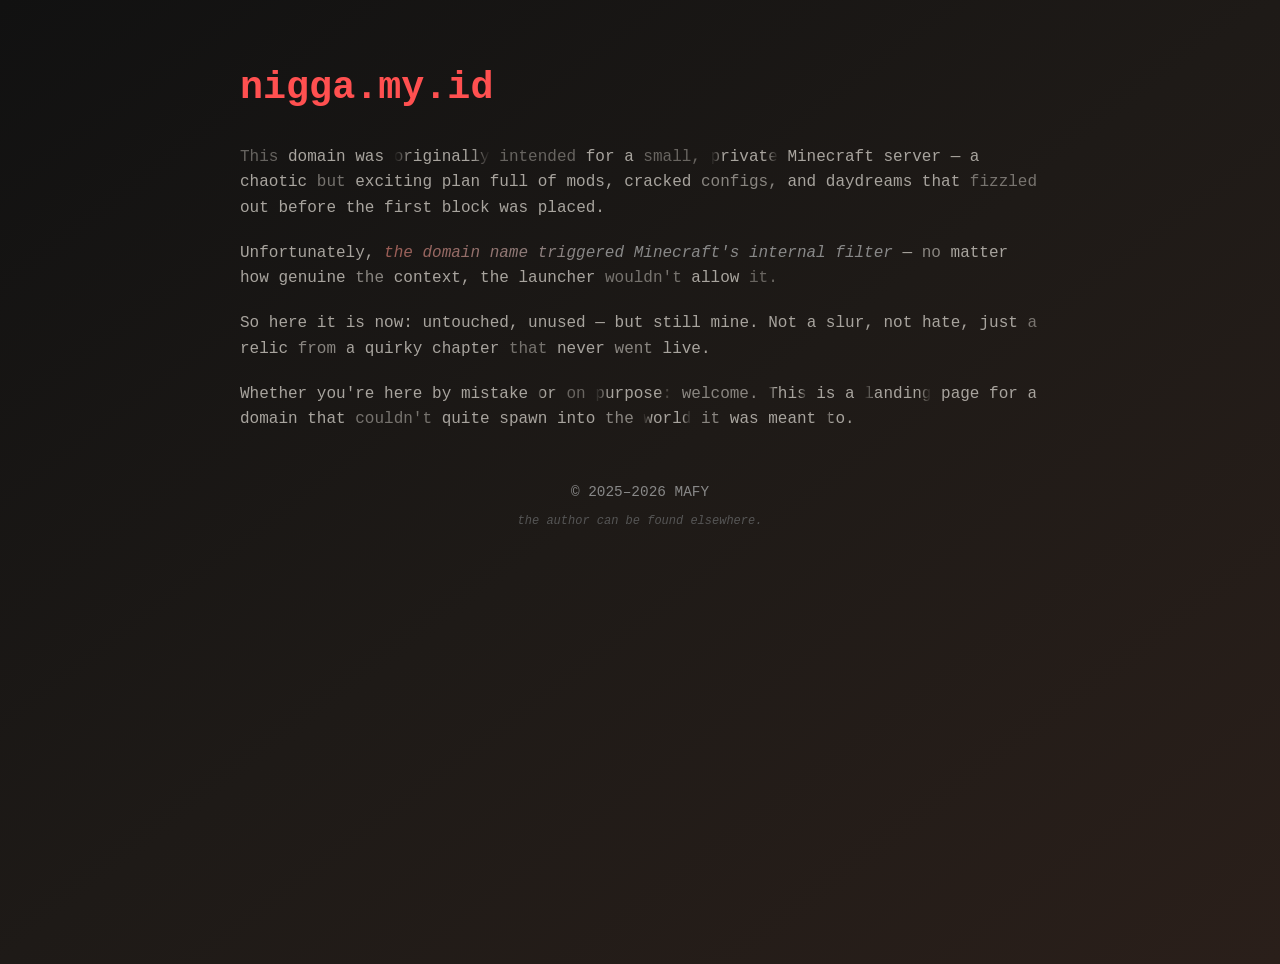
<file: index.html>
<!DOCTYPE html>
<html lang="en">
<head>
  <meta charset="UTF-8">
  <meta name="viewport" content="width=device-width, initial-scale=1.0">
  <title>nigga.my.id - Archive Node</title>
  <link rel="icon" href="/favicon.ico" type="image/x-icon">
  <meta property="og:type" content="website">
  <meta property="og:url" content="https://nigga.my.id">
  <meta property="og:title" content="nigga.my.id">
  <meta property="og:description" content="Nothing interesting here.">
  <meta property="og:image" content="https://nigga.my.id/og.png">
  <meta name="twitter:card" content="summary">
  <meta name="twitter:url" content="https://nigga.my.id">
  <meta name="twitter:title" content="nigga.my.id">
  <meta name="twitter:description" content="Nothing interesting here.">
  <meta name="twitter:image" content="https://nigga.my.id/og.png">
  <meta name="description" content="Nothing interesting here.">
  <style>
    html {
      min-height: 100%;
      background: linear-gradient(to bottom right, #111 0%, #1e1a17 50%, #2a1f1a 100%);
    }
    body {
      color: #a8a49e;
      font-family: 'Courier New', monospace;
      padding: 2rem;
      line-height: 1.6;
      max-width: 800px;
      margin: auto;
      min-height: 100vh;
    }
    ::selection { background: rgba(176, 48, 32, 0.35); }
    a { -webkit-tap-highlight-color: rgba(176, 48, 32, 0.35); }
    h1 {
      font-size: 2.4rem;
      color: #ff5050;
    }
    p {
      margin-bottom: 1.2rem;
    }
    .highlight {
      font-style: italic;
      color: transparent;
      background: linear-gradient(90deg, #b03020 30%, #888 70%);
      background-size: 200% 100%;
      background-position: 100% 0;
      -webkit-background-clip: text;
      background-clip: text;
      animation: erosion 9s ease-in-out infinite;
    }
    @keyframes erosion {
      0%   { background-position: 100% 0; }
      45%  { background-position: 0% 0; }
      55%  { background-position: 0% 0; }
      100% { background-position: 100% 0; }
    }

    /* Faded ink levels — range ketat, gak terlalu jauh dari base */
    .faded-1 { opacity: 0.55; }
    .faded-2 { opacity: 0.65; }
    .faded-3 { opacity: 0.78; }

    /* Edge blur — tengah solid, tepi kabur */
    .edge-blur {
      display: inline;
      -webkit-mask-image: linear-gradient(90deg, transparent 0%, black 18%, black 82%, transparent 100%);
      mask-image: linear-gradient(90deg, transparent 0%, black 18%, black 82%, transparent 100%);
    }

    .footer {
      margin-top: 3rem;
      font-size: 0.9rem;
      color: #888;
      text-align: center;
    }
    .footer > a {
      color: inherit;
      text-decoration: none;
    }
    .elsewhere {
      margin-top: 0.5rem;
      font-size: 0.75rem;
      color: #555;
      font-style: italic;
    }
    .elsewhere a {
      color: transparent;
      background: linear-gradient(90deg, #555 0%, #555 25%, #c0bdb8 45%, #e8e4de 50%, #c0bdb8 55%, #555 75%, #555 100%);
      background-size: 400% 100%;
      background-position: 100% 0;
      -webkit-background-clip: text;
      background-clip: text;
      text-decoration: none;
      animation: shimmer 5s ease-in-out infinite;
    }
    @keyframes shimmer {
      0%   { background-position: 200% 0; }
      50%  { background-position: 0% 0; }
      100% { background-position: 200% 0; }
    }
  </style>
</head>
<body>
  <h1>nigga.my.id</h1>
  <p>This domain was originally intended for a small, private Minecraft server — a chaotic but exciting plan full of mods, cracked configs, and daydreams that fizzled out before the first block was placed.</p>

  <p>Unfortunately, <span class="highlight">the domain name triggered Minecraft's internal filter</span> — no matter how genuine the context, the launcher wouldn't allow it.</p>

  <p>So here it is now: untouched, unused — but still mine. Not a slur, not hate, just a relic from a quirky chapter that never went live.</p>

  <p>Whether you're here by mistake or on purpose: welcome. This is a landing page for a domain that couldn't quite spawn into the world it was meant to.</p>

  <div class="footer">
    &copy; 2025&ndash;<span id="year"></span> <a href="https://xiaocia.my.id">MAFY</a>
    <div class="elsewhere">the author can be found <a href="https://xiaocia.my.id">elsewhere</a>.</div>
  </div>

  <script>
    document.getElementById('year').textContent = new Date().getFullYear();

    const fadeClasses = ['faded-1', 'faded-2', 'faded-3'];
    const fadePob   = 0.22;  // chance kena fade
    const edgeProb  = 0.10;  // chance kena edge-blur (lebih jarang)

    document.querySelectorAll('p').forEach(p => {
      const walker = document.createTreeWalker(p, NodeFilter.SHOW_TEXT, {
        acceptNode(node) {
          let el = node.parentElement;
          while (el && el !== p) {
            if (el.classList && el.classList.contains('highlight')) return NodeFilter.FILTER_REJECT;
            el = el.parentElement;
          }
          return NodeFilter.FILTER_ACCEPT;
        }
      });

      const textNodes = [];
      while (walker.nextNode()) textNodes.push(walker.currentNode);

      textNodes.forEach(node => {
        const tokens = node.textContent.split(/(\s+)/);
        const frag = document.createDocumentFragment();

        tokens.forEach(token => {
          if (/^\s*$/.test(token)) {
            frag.appendChild(document.createTextNode(token));
            return;
          }

          const r = Math.random();
          if (r < edgeProb) {
            // Edge blur: tengah solid, tepi kabur
            const span = document.createElement('span');
            span.className = 'edge-blur';
            span.textContent = token;
            frag.appendChild(span);
          } else if (r < edgeProb + fadePob) {
            // Opacity fade saja
            const span = document.createElement('span');
            span.className = fadeClasses[Math.floor(Math.random() * fadeClasses.length)];
            span.textContent = token;
            frag.appendChild(span);
          } else {
            frag.appendChild(document.createTextNode(token));
          }
        });

        node.parentNode.replaceChild(frag, node);
      });
    });

    // fix typo
    const fadeProb = fadePob;

    document.addEventListener('copy', (e) => {
      e.preventDefault();

      const copyrightText =
`This text belongs to nigga.my.id

Archived by MAFY.
Original page: https://nigga.my.id`;

      e.clipboardData.setData('text/plain', copyrightText);
    });
  </script>
</body>
</html>
</file>
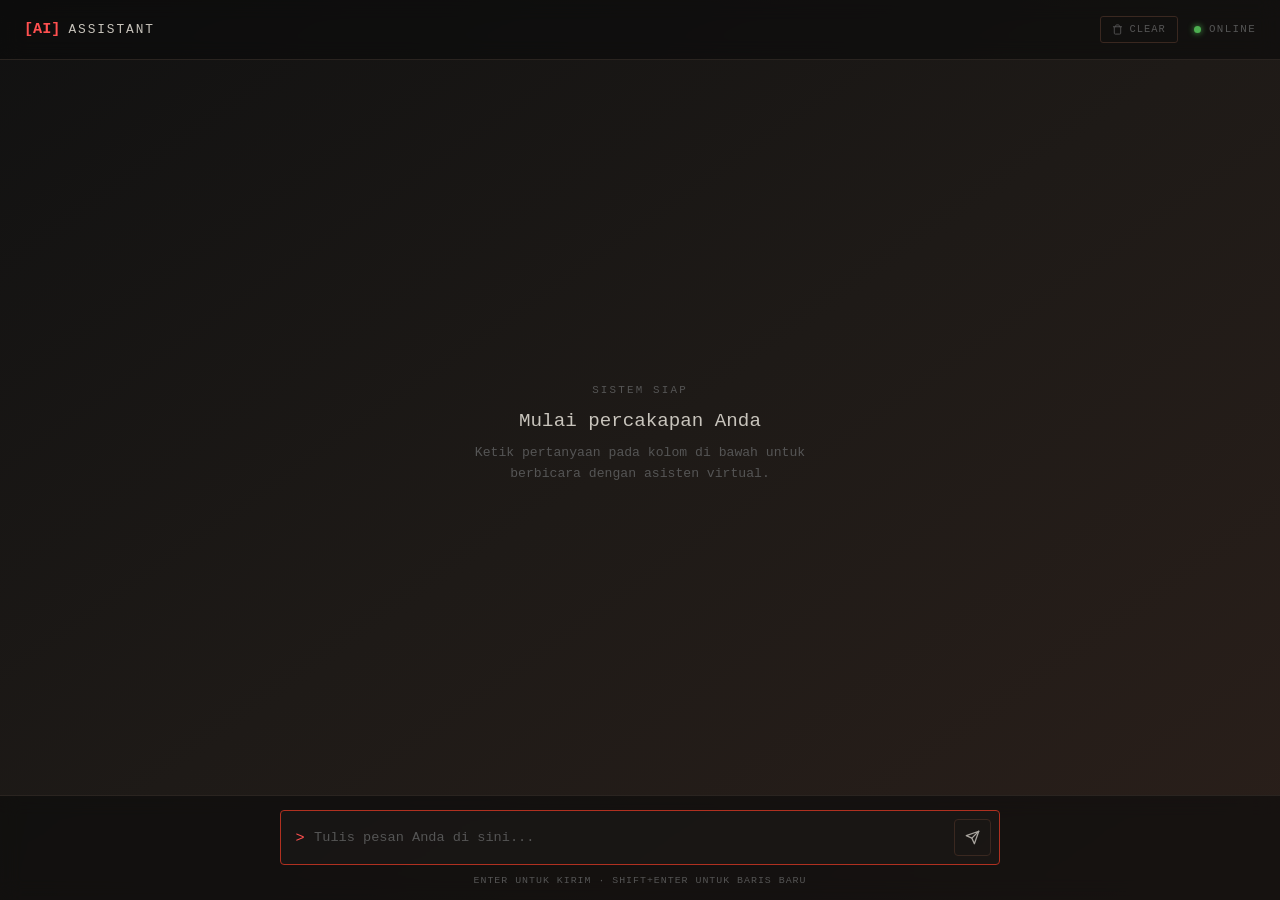
<file: ai/index.html>
<!DOCTYPE html>
<html lang="id" data-theme="dark">
<head>
<meta charset="UTF-8">
<meta name="viewport" content="width=device-width, initial-scale=1.0, maximum-scale=1.0">
<title>AI Assistant</title>
<link rel="icon" href="/favicon.ico" type="image/x-icon">
<link rel="stylesheet" href="ai.css">
</head>
<body>

<header>
  <div class="brand">
    <span class="brand-mark">[AI]</span>
    <span class="brand-title">Assistant</span>
  </div>
  <div class="header-actions">
    <button id="clearBtn" title="Hapus Riwayat">
      <svg viewBox="0 0 24 24" fill="none" stroke="currentColor" stroke-width="2" stroke-linecap="round" stroke-linejoin="round">
        <polyline points="3 6 5 6 21 6"></polyline>
        <path d="M19 6v14a2 2 0 0 1-2 2H7a2 2 0 0 1-2-2V6m3 0V4a2 2 0 0 1 2-2h4a2 2 0 0 1 2 2v2"></path>
      </svg>
      <span>Clear</span>
    </button>
    <div class="status">
      <span class="status-dot"></span>
      <span id="statusText">Online</span>
    </div>
  </div>
</header>

<main id="mainScroll">
  <div class="chat-wrap" id="chatWrap">
    <div class="welcome" id="welcomeState">
      <span class="welcome-mark">Sistem Siap</span>
      <h1>Mulai percakapan Anda</h1>
      <p>Ketik pertanyaan pada kolom di bawah untuk berbicara dengan asisten virtual.</p>
    </div>
  </div>
</main>

<footer>
  <div style="width:100%; max-width:720px; margin:0 auto;">
    <div class="input-wrap">
      <span class="prompt-prefix">&gt;</span>
      <textarea
        id="chatInput"
        rows="1"
        placeholder="Tulis pesan Anda di sini..."
        autocomplete="off"
      ></textarea>
      <button id="sendBtn" type="button" aria-label="Kirim pesan">
        <svg viewBox="0 0 24 24" fill="none" stroke="currentColor" stroke-width="2" stroke-linecap="round" stroke-linejoin="round">
          <line x1="22" y1="2" x2="11" y2="13"></line>
          <polygon points="22 2 15 22 11 13 2 9 22 2"></polygon>
        </svg>
      </button>
    </div>
    <div class="hint">Enter untuk kirim &middot; Shift+Enter untuk baris baru</div>
  </div>
</footer>

<script src="custom-logic.js"></script>
<script src="ai.js"></script>
</body>
</html>
</file>
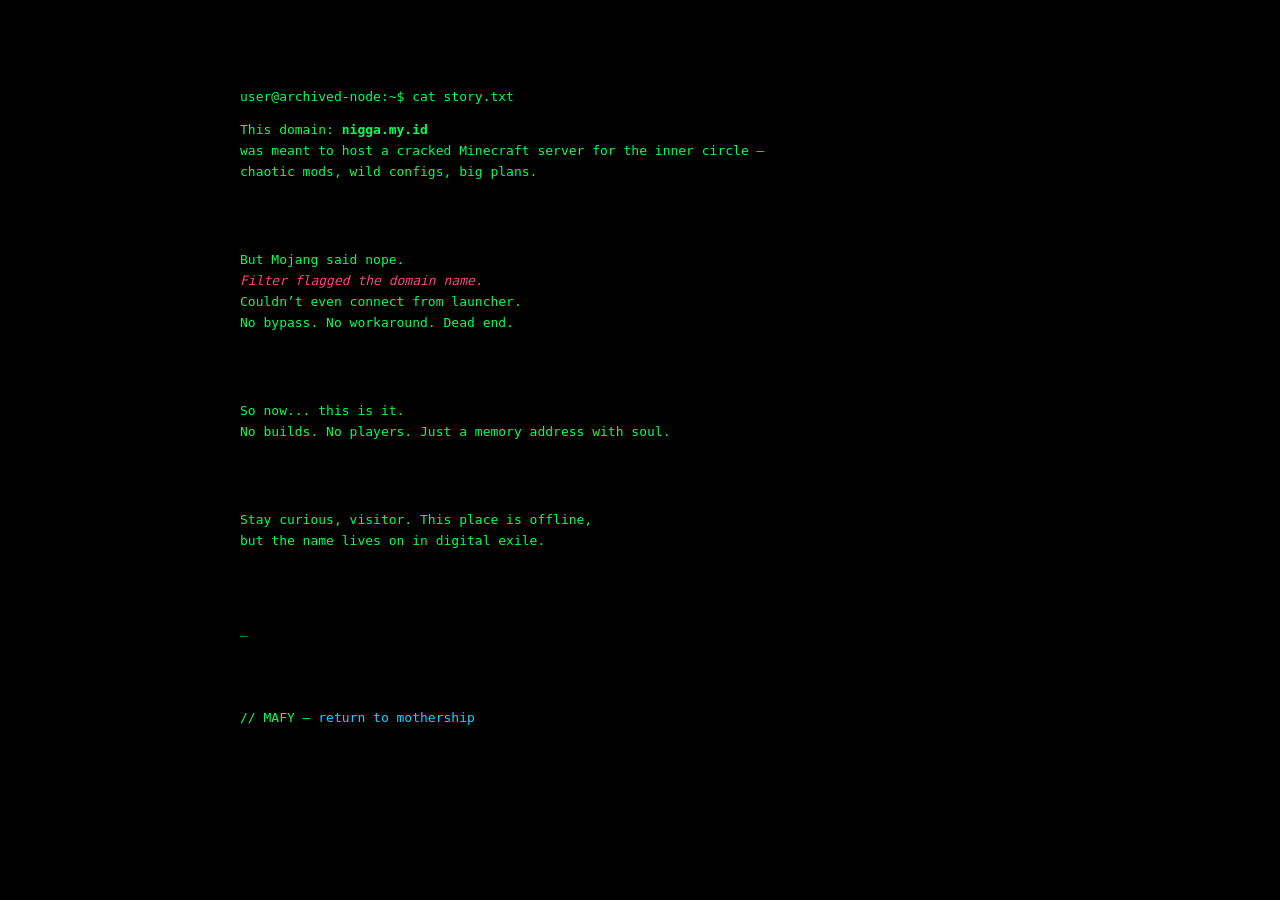
<file: index2.html>
<!DOCTYPE html><html lang="en">
<head>
  <meta charset="UTF-8">
  <meta name="viewport" content="width=device-width, initial-scale=1.0">
  <title>nigga.my.id - Terminal Memory</title>
  <style>
    body {
      background-color: #000;
      color: #00ff55;
      font-family: monospace;
      padding: 2rem;
      margin: 0;
    }
    .console {
      max-width: 800px;
      margin: auto;
      white-space: pre-wrap;
      line-height: 1.6;
    }
    .highlight {
      color: #ff4080;
      font-style: italic;
    }
    .blink {
      animation: blink 1s steps(2, start) infinite;
    }
    @keyframes blink {
      to { visibility: hidden; }
    }
    a {
      color: #00ddff;
      text-decoration: none;
    }
  </style>
</head>
<body>
  <div class="console">
    <p>user@archived-node:~$ cat story.txt</p><p>This domain: <strong>nigga.my.id</strong>
was meant to host a cracked Minecraft server for the inner circle —
chaotic mods, wild configs, big plans.</p>

<p>But Mojang said nope.
<span class="highlight">Filter flagged the domain name.</span>
Couldn’t even connect from launcher.
No bypass. No workaround. Dead end.</p>

<p>So now... this is it.
No builds. No players. Just a memory address with soul.</p>

<p>Stay curious, visitor. This place is offline,
but the name lives on in digital exile.</p>

<p class="blink">_</p>

<p>// MAFY — <a href="https://xiaocia.xyz">return to mothership</a></p>

  </div>
</body>
</html>
</file>
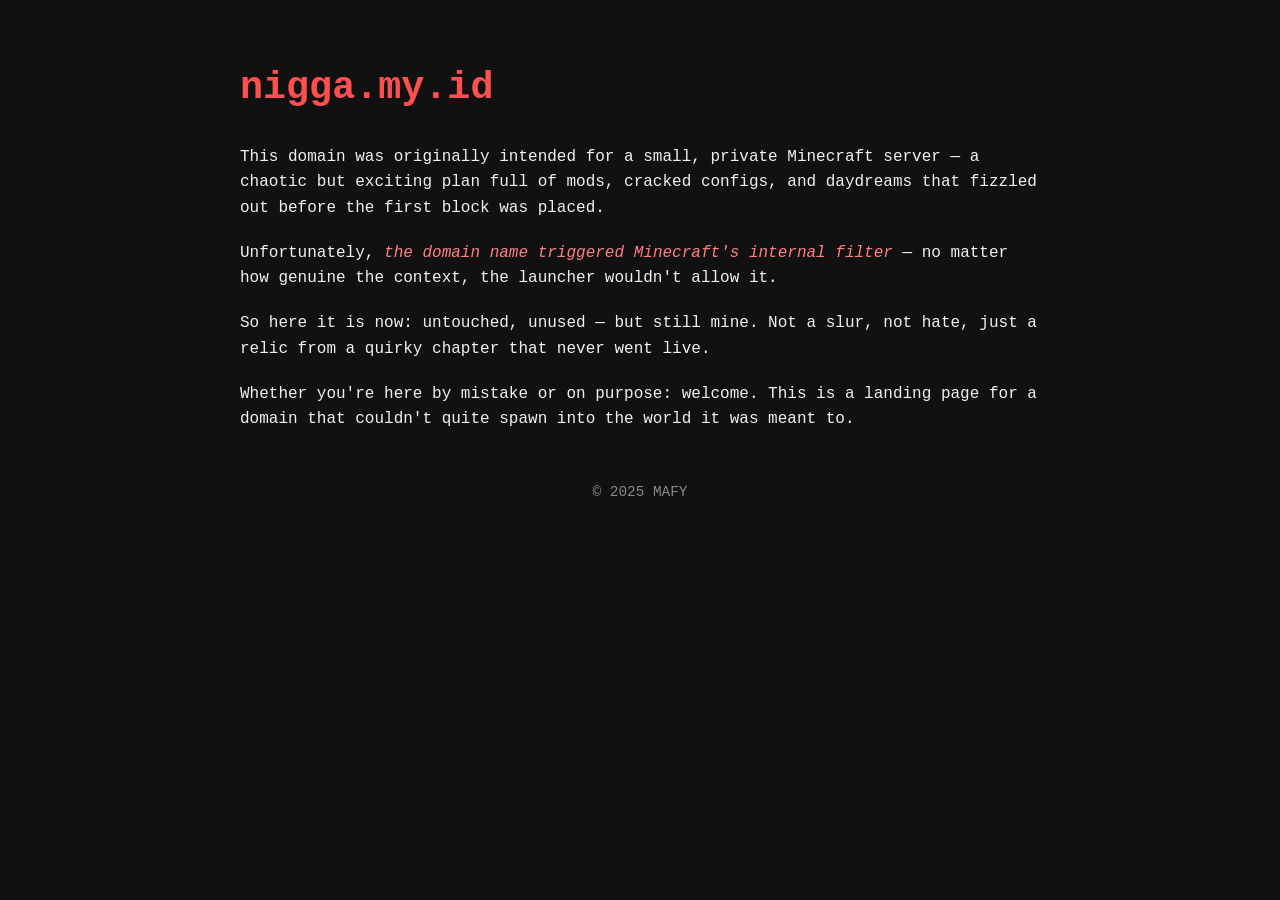
<file: Ireng.html>
<!DOCTYPE html>
<html lang="en">
<head>
  <meta charset="UTF-8">
  <meta name="viewport" content="width=device-width, initial-scale=1.0">
  <title>nigga.my.id - Archive Node</title>
  <style>
    body {
      background-color: #111;
      color: #f1f1f1;
      font-family: 'Courier New', monospace;
      padding: 2rem;
      line-height: 1.6;
      max-width: 800px;
      margin: auto;
    }
    h1 {
      font-size: 2.4rem;
      color: #ff5050;
    }
    p {
      margin-bottom: 1.2rem;
    }
    .highlight {
      color: #ff8080;
      font-style: italic;
    }
    .footer {
      margin-top: 3rem;
      font-size: 0.9rem;
      color: #888;
      text-align: center;
    }
    .footer a {
      color: inherit;
      text-decoration: none;
    }
  </style>
</head>
<body>
  <h1>nigga.my.id</h1>
  <p>This domain was originally intended for a small, private Minecraft server — a chaotic but exciting plan full of mods, cracked configs, and daydreams that fizzled out before the first block was placed.</p>

  <p>Unfortunately, <span class="highlight">the domain name triggered Minecraft's internal filter</span> — no matter how genuine the context, the launcher wouldn't allow it.</p>

  <p>So here it is now: untouched, unused — but still mine. Not a slur, not hate, just a relic from a quirky chapter that never went live.</p>

  <p>Whether you're here by mistake or on purpose: welcome. This is a landing page for a domain that couldn't quite spawn into the world it was meant to.</p>

  <div class="footer">
    &copy; 2025 <a href="https://xiaocia.xyz">MAFY</a>
  </div>
</body>
</html>
</file>
<file: ai/ai.css>
:root{
  --fg:#a8a49e;
  --fg-dim:#555;
  --fg-bright:#c8c4bc;
  --border:#2a2420;
  --card-bg:rgba(255,255,255,0.02);
  --nav-bg:rgba(10,10,10,0.6);
  --dot-online:#4caf50;
  --accent:#ff5050;
  --accent-dim:#b03020;
  --btn-border:#3a2820;
  --error-soft:rgba(255,80,80,0.05);
}

*, *::before, *::after{
  box-sizing:border-box;
  margin:0;
  padding:0;
  -webkit-tap-highlight-color:transparent;
}

html{
  min-height:100%;
  background:linear-gradient(to bottom right, #111 0%, #1e1a17 50%, #2a1f1a 100%);
}

body{
  color:var(--fg);
  font-family:'Courier New', monospace;
  height:100vh;
  height:100dvh;
  display:flex;
  flex-direction:column;
  overflow:hidden;
}

::selection{ background:rgba(176,48,32,0.35); }

/* ---------- Header ---------- */
header{
  flex:0 0 auto;
  display:flex;
  align-items:center;
  justify-content:space-between;
  padding:1rem 1.5rem;
  background:var(--nav-bg);
  backdrop-filter:blur(10px);
  -webkit-backdrop-filter:blur(10px);
  border-bottom:1px solid var(--border);
}

.brand{
  display:flex;
  align-items:baseline;
  gap:0.5rem;
}

.brand-mark{
  font-weight:bold;
  color:var(--accent);
  font-size:0.95rem;
}

.brand-title{
  font-size:0.8rem;
  letter-spacing:0.15em;
  text-transform:uppercase;
  color:var(--fg-bright);
}

.header-actions{
  display:flex;
  align-items:center;
  gap:1rem;
}

.status{
  display:flex;
  align-items:center;
  gap:0.5rem;
  font-size:0.68rem;
  letter-spacing:0.12em;
  text-transform:uppercase;
  color:var(--fg-dim);
}

.status-dot{
  width:7px;
  height:7px;
  border-radius:50%;
  background:var(--dot-online);
  box-shadow:0 0 6px var(--dot-online);
  flex-shrink:0;
  animation:pulse 2s infinite;
}

@keyframes pulse{
  0%{ box-shadow:0 0 0 0 rgba(76,175,80,0.45); }
  70%{ box-shadow:0 0 0 6px rgba(76,175,80,0); }
  100%{ box-shadow:0 0 0 0 rgba(76,175,80,0); }
}

#clearBtn{
  background:transparent;
  border:1px solid var(--btn-border);
  color:var(--fg-dim);
  padding:0.4rem 0.7rem;
  border-radius:3px;
  font-family:inherit;
  font-size:0.65rem;
  letter-spacing:0.1em;
  text-transform:uppercase;
  cursor:pointer;
  display:flex;
  align-items:center;
  gap:0.4rem;
  transition:border-color 0.2s, color 0.2s;
}

#clearBtn:hover{
  border-color:var(--accent);
  color:var(--accent);
}

#clearBtn svg{ width:11px; height:11px; }

/* ---------- Chat area ---------- */
main{
  flex:1 1 auto;
  overflow-y:auto;
  display:flex;
  justify-content:center;
}

.chat-wrap{
  width:100%;
  max-width:720px;
  padding:1.6rem 1.3rem 0.8rem;
  display:flex;
  flex-direction:column;
  gap:1.2rem;
}

/* Welcome state */
.welcome{
  margin:auto 0;
  text-align:center;
  padding:2.5rem 1rem;
}

.welcome-mark{
  display:block;
  font-size:0.68rem;
  letter-spacing:0.2em;
  text-transform:uppercase;
  color:var(--fg-dim);
  margin-bottom:0.9rem;
}

.welcome h1{
  font-size:1.2rem;
  font-weight:normal;
  color:var(--fg-bright);
  margin-bottom:0.6rem;
}

.welcome p{
  font-size:0.82rem;
  line-height:1.6;
  color:var(--fg-dim);
  max-width:360px;
  margin:0 auto;
}

/* Message group */
.msg{
  display:flex;
  flex-direction:column;
  max-width:86%;
}

.msg.user{ align-self:flex-end; align-items:flex-end; }
.msg.ai{ align-self:flex-start; align-items:flex-start; }

.msg-label{
  font-size:0.65rem;
  letter-spacing:0.15em;
  text-transform:uppercase;
  color:var(--fg-dim);
  margin-bottom:0.4rem;
  padding:0 0.2rem;
}

.bubble{
  font-size:0.85rem;
  line-height:1.6;
  padding:0.75rem 0.9rem;
  border-radius:4px;
  white-space:pre-wrap;
  word-break:break-word;
}

.msg.user .bubble{
  background:rgba(255,80,80,0.04);
  border:1px solid rgba(176,48,32,0.35);
  color:var(--fg-bright);
}

.msg.ai .bubble{
  background:var(--card-bg);
  border:1px solid var(--border);
  backdrop-filter:blur(6px);
  color:var(--fg-bright);
}

.msg.ai .bubble.error{
  background:var(--error-soft);
  border:1px solid rgba(255,80,80,0.3);
  border-left:2px solid var(--accent);
  color:var(--accent);
}

.msg-time{
  font-size:0.62rem;
  color:var(--fg-dim);
  margin-top:0.4rem;
  padding:0 0.2rem;
}

/* Typing indicator */
.typing-bubble{
  display:flex;
  align-items:center;
  gap:0.3rem;
  padding:0.85rem 0.9rem;
}

.typing-dot{
  width:5px;
  height:5px;
  border-radius:50%;
  background:var(--fg-dim);
  animation:blink 1.4s ease-in-out infinite;
}

.typing-dot:nth-child(2){ animation-delay:0.2s; }
.typing-dot:nth-child(3){ animation-delay:0.4s; }

@keyframes blink{
  0%, 100%{ opacity:1; }
  50%{ opacity:0.3; }
}

/* ---------- Input area ---------- */
footer{
  flex:0 0 auto;
  border-top:1px solid var(--border);
  background:var(--nav-bg);
  backdrop-filter:blur(10px);
  -webkit-backdrop-filter:blur(10px);
  padding:0.9rem 1.3rem;
  display:flex;
  justify-content:center;
}

.input-wrap{
  width:100%;
  max-width:720px;
  display:flex;
  align-items:flex-end;
  gap:0.6rem;
  background:var(--card-bg);
  border:1px solid var(--border);
  border-radius:4px;
  padding:0.5rem 0.5rem 0.5rem 0.9rem;
  transition:border-color 0.2s ease;
}

.input-wrap:focus-within{
  border-color:var(--accent-dim);
}

.prompt-prefix{
  font-size:0.95rem;
  color:var(--accent);
  padding-bottom:0.55rem;
  user-select:none;
}

textarea#chatInput{
  flex:1;
  background:transparent;
  border:none;
  outline:none;
  resize:none;
  color:var(--fg-bright);
  font-family:inherit;
  font-size:0.85rem;
  line-height:1.5;
  max-height:140px;
  padding:0.5rem 0;
}

textarea#chatInput::placeholder{ color:var(--fg-dim); }
textarea#chatInput:disabled{ opacity:0.5; }

#sendBtn{
  flex:0 0 auto;
  width:2.3rem;
  height:2.3rem;
  border-radius:4px;
  border:1px solid var(--btn-border);
  background:transparent;
  color:var(--fg);
  cursor:pointer;
  display:flex;
  align-items:center;
  justify-content:center;
  transition:border-color 0.2s ease, color 0.2s ease, opacity 0.2s ease;
}

#sendBtn:hover:not(:disabled){
  border-color:var(--accent);
  color:var(--accent);
}

#sendBtn:disabled{ opacity:0.4; cursor:not-allowed; }
#sendBtn svg{ width:15px; height:15px; }

.spinner{
  width:13px;
  height:13px;
  border-radius:50%;
  border:2px solid var(--border);
  border-top-color:var(--accent);
  animation:spin 0.7s linear infinite;
}

@keyframes spin{ to{ transform:rotate(360deg); } }

.hint{
  text-align:center;
  font-size:0.62rem;
  letter-spacing:0.1em;
  text-transform:uppercase;
  color:var(--fg-dim);
  padding-top:0.6rem;
}

/* ---------- Scrollbar ---------- */
main::-webkit-scrollbar{ width:8px; }
main::-webkit-scrollbar-track{ background:transparent; }
main::-webkit-scrollbar-thumb{ background:var(--border); border-radius:4px; }
main::-webkit-scrollbar-thumb:hover{ background:var(--fg-dim); }

/* ---------- Responsive ---------- */
@media (max-width:560px){
  header{ padding:0.85rem 1rem; }
  .chat-wrap{ padding:1.2rem 0.9rem 0.6rem; }
  footer{ padding:0.7rem 0.9rem 0.9rem; }
  .msg{ max-width:92%; }
  .brand-title{ font-size:0.72rem; }
  .header-actions{ gap:0.6rem; }
}

@media (prefers-reduced-motion: reduce){
  .status-dot, .typing-dot, .spinner{ animation:none; }
}
</file>
